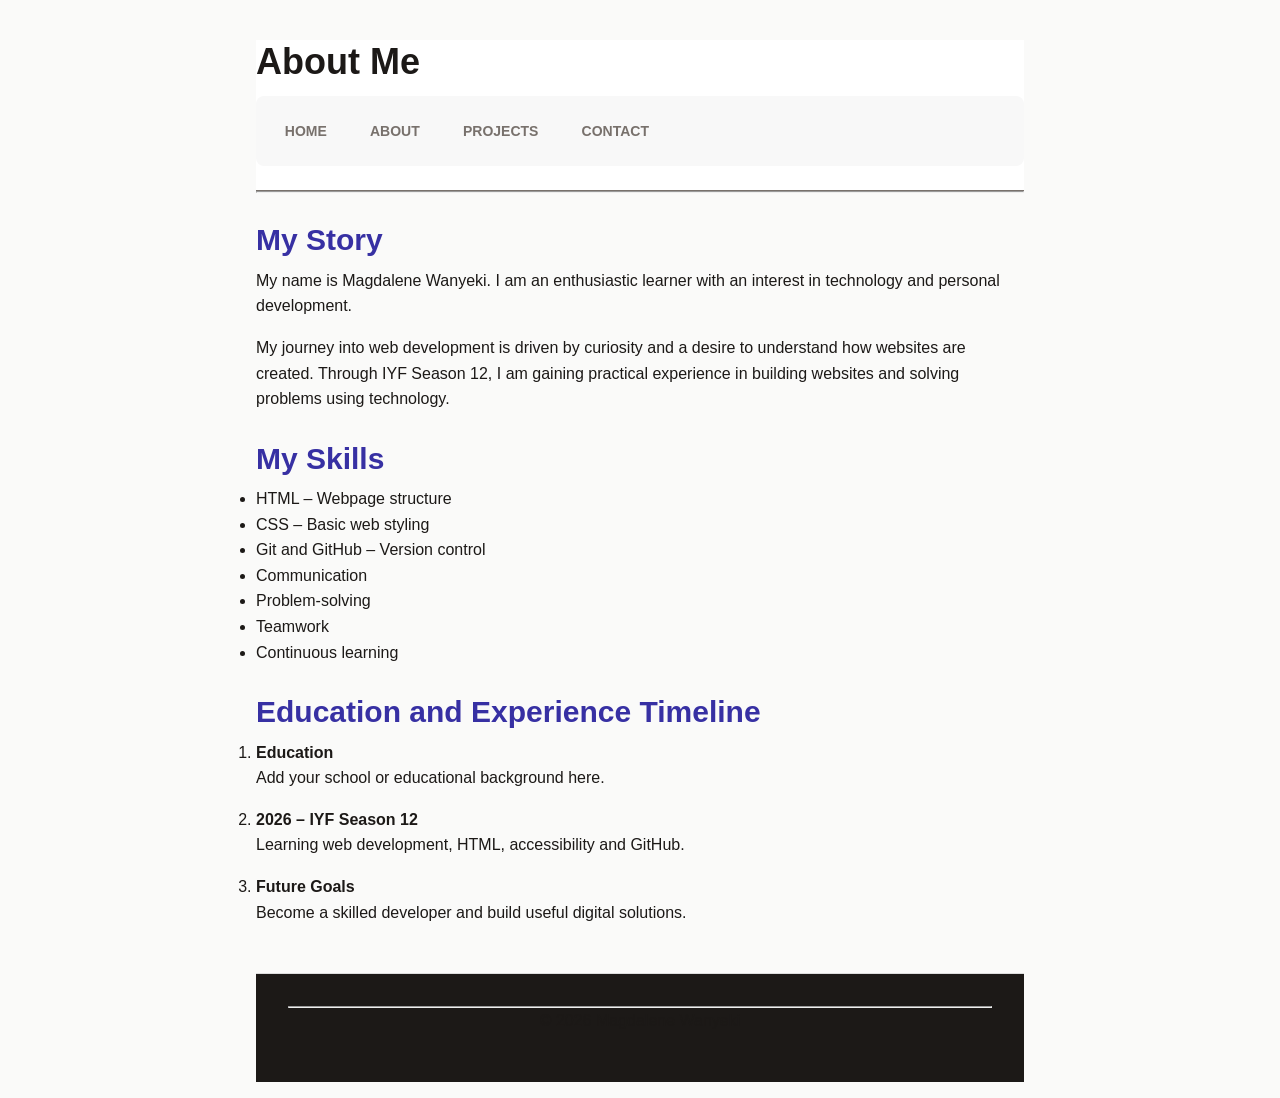
<file: about.html>
<!DOCTYPE html>
<html lang="en">
<head>
    <meta charset="UTF-8">
    <meta name="viewport" content="width=device-width, initial-scale=1.0">
    <title>About Me | Magdalene Wanyeki</title>
    <link rel="stylesheet" href="styles.css">
</head>

<body>
    <header>
        <h1>About Me</h1>

        <nav>
            <a href="index.html">Home</a> 
            <a href="about.html" aria-current="page">About</a> 
            <a href="projects.html">Projects</a> 
            <a href="contact.html">Contact</a>
        </nav>
    </header>

    <hr>

    <main>

        <section>
            <h2>My Story</h2>

            <p>
                My name is Magdalene Wanyeki. I am an enthusiastic
                learner with an interest in technology and
                personal development.
            </p>

            <p>
                My journey into web development is driven by
                curiosity and a desire to understand how websites
                are created. Through IYF Season 12, I am gaining
                practical experience in building websites and
                solving problems using technology.
            </p>
        </section>

        <section>
            <h2>My Skills</h2>

            <ul>
                <li>HTML – Webpage structure</li>
                <li>CSS – Basic web styling</li>
                <li>Git and GitHub – Version control</li>
                <li>Communication</li>
                <li>Problem-solving</li>
                <li>Teamwork</li>
                <li>Continuous learning</li>
            </ul>
        </section>

        <section>
            <h2>Education and Experience Timeline</h2>

            <ol>
                <li>
                    <strong>Education</strong>
                    <p>Add your school or educational background here.</p>
                </li>

                <li>
                    <strong>2026 – IYF Season 12</strong>
                    <p>
                        Learning web development, HTML,
                        accessibility and GitHub.
                    </p>
                </li>

                <li>
                    <strong>Future Goals</strong>
                    <p>
                        Become a skilled developer and build
                        useful digital solutions.
                    </p>
                </li>
            </ol>
        </section>

    </main>

    <footer>
        <hr>
        <p>&copy; 2026 Magdalene Wanyeki</p>
    </footer>

</body>
</html>
</file>
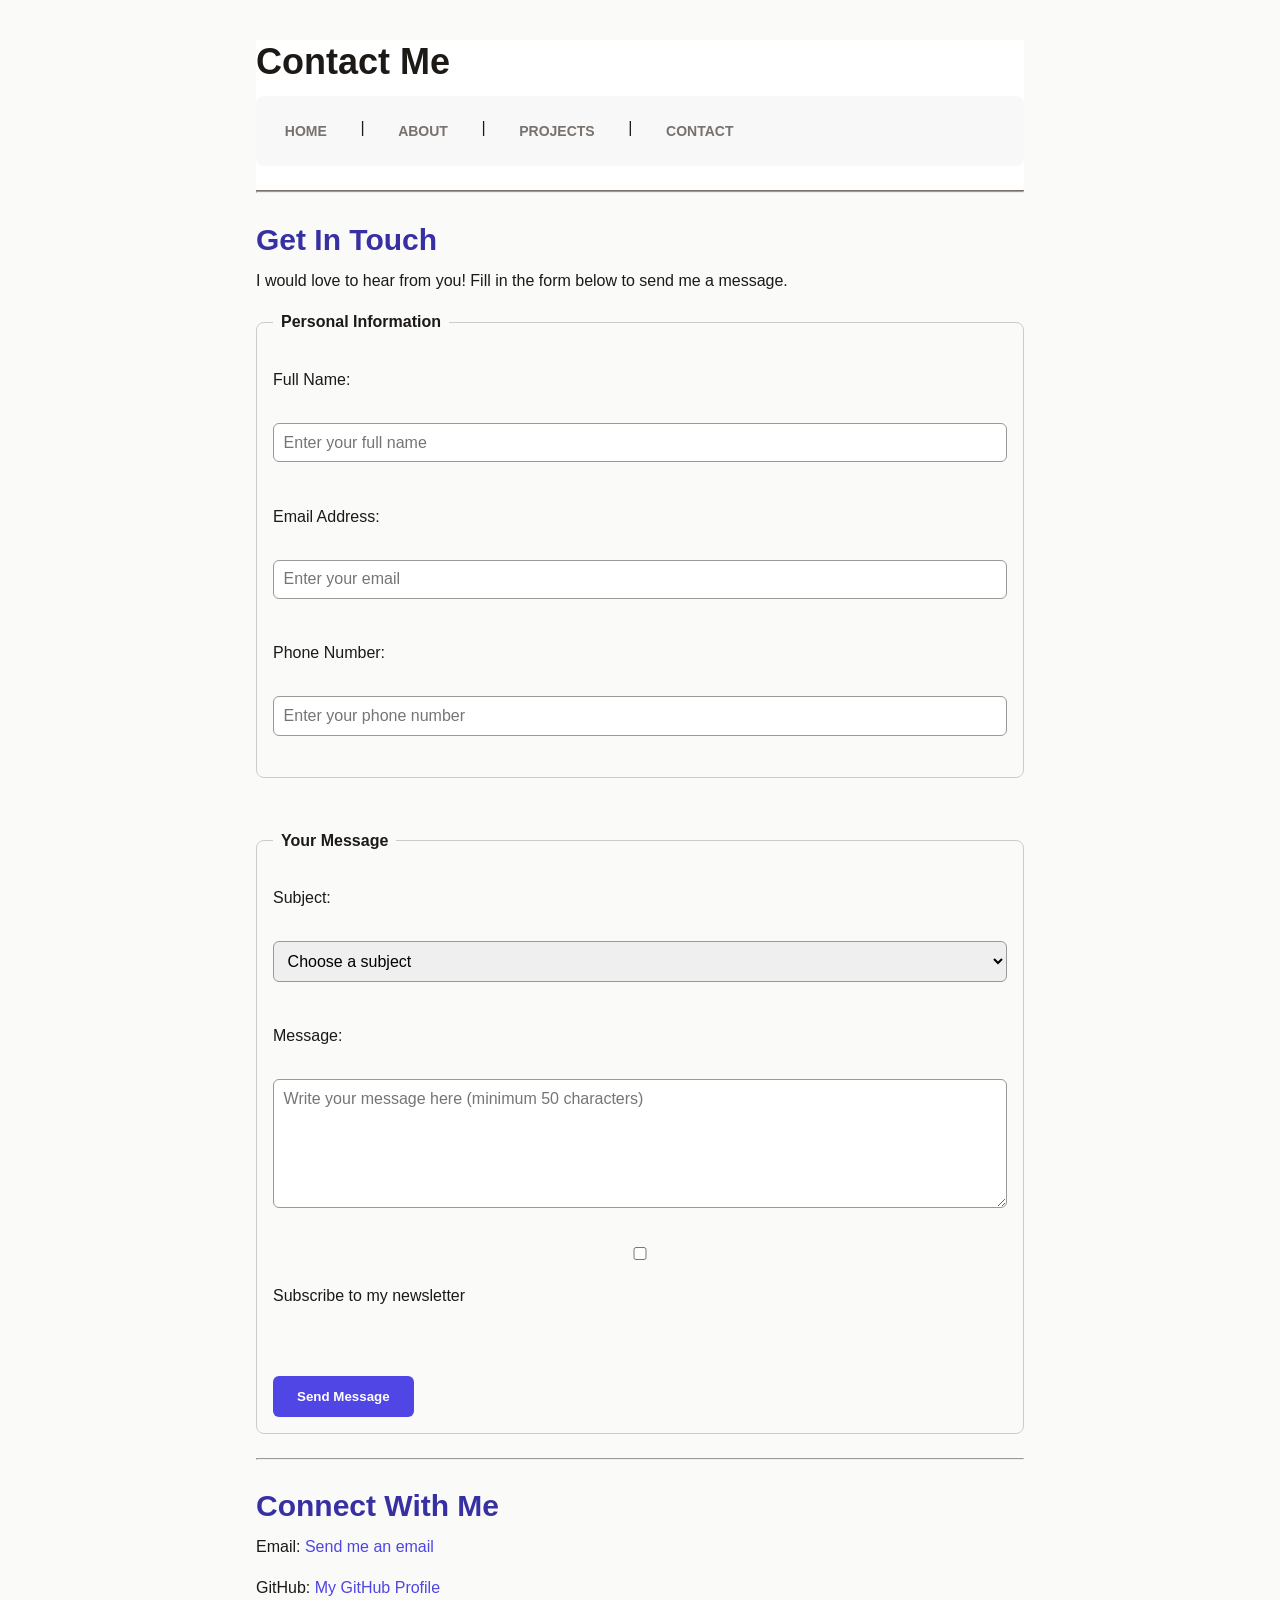
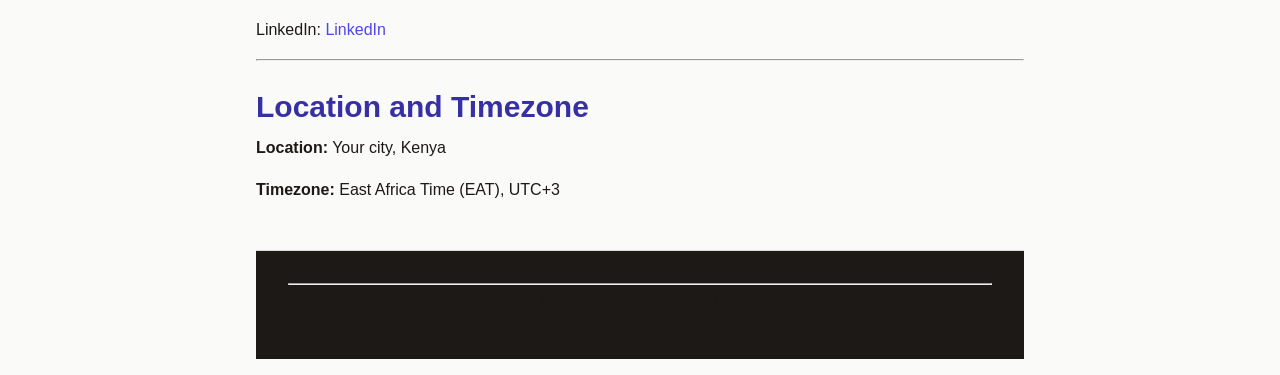
<file: contact.html>
<!DOCTYPE html>
<html lang="en">
<head>
    <meta charset="UTF-8">
    <meta name="viewport" content="width=device-width, initial-scale=1.0">
    <title>Contact Me | Magdalene Wanyeki</title>
    <link rel="stylesheet" href="styles.css">
</head>

<body>

    <header>
        <h1>Contact Me</h1>

        <nav>
            <a href="index.html">Home</a> |
            <a href="about.html">About</a> |
            <a href="projects.html">Projects</a> |
            <a href="contact.html" aria-current="page">Contact</a>
        </nav>
    </header>

    <hr>

    <main>

        <section>
            <h2>Get In Touch</h2>

            <p>
                I would love to hear from you!
                Fill in the form below to send me a message.
            </p>

            <form action="mailto:your-email@example.com"
                  method="post" enctype="text/plain">

                <fieldset>
                    <legend>Personal Information</legend>

                    <label for="fullname">Full Name:</label><br>
                    <input type="text" id="fullname" name="fullname"
                           placeholder="Enter your full name"
                           required><br><br>

                    <label for="email">Email Address:</label><br>
                    <input type="email" id="email" name="email"
                           placeholder="Enter your email"
                           required><br><br>

                    <label for="phone">Phone Number:</label><br>
                    <input type="tel" id="phone" name="phone"
                           placeholder="Enter your phone number"><br><br>
                </fieldset>

                <br>

                <fieldset>
                    <legend>Your Message</legend>

                    <label for="subject">Subject:</label><br>

                    <select id="subject" name="subject" required>
                        <option value="">Choose a subject</option>
                        <option value="General Inquiry">General Inquiry</option>
                        <option value="Collaboration">Collaboration</option>
                        <option value="Feedback">Feedback</option>
                    </select><br><br>

                    <label for="message">Message:</label><br>

                    <textarea id="message" name="message"
                              rows="6" cols="35"
                              minlength="50"
                              placeholder="Write your message here (minimum 50 characters)"
                              required></textarea><br><br>

                    <input type="checkbox" id="newsletter"
                           name="newsletter" value="Yes">

                    <label for="newsletter">
                        Subscribe to my newsletter
                    </label><br><br>

                    <button type="submit">Send Message</button>

                </fieldset>

            </form>
        </section>

        <hr>

        <section>
            <h2>Connect With Me</h2>

            <p>
                Email:
                <a href="mailto:magdalenewanyeki78@gmail.com">
                    Send me an email
                </a>
            </p>

            <p>
                GitHub:
                <a href="https://github.com/MagdaleneWanyeki"
                   target="_blank" rel="noopener noreferrer">
                    My GitHub Profile
                </a>
            </p>

            <p>
                LinkedIn:
                <a href="https://www.linkedin.com/"
                   target="_blank" rel="noopener noreferrer">
                    LinkedIn
                </a>
            </p>
        </section>

        <hr>

        <section>
            <h2>Location and Timezone</h2>

            <p><strong>Location:</strong> Your city, Kenya</p>
            <p><strong>Timezone:</strong> East Africa Time (EAT), UTC+3</p>
        </section>

    </main>

    <footer>
        <hr>
        <p>&copy; 2026 Magdalene Wanyeki</p>
    </footer>

</body>
</html>
</file>
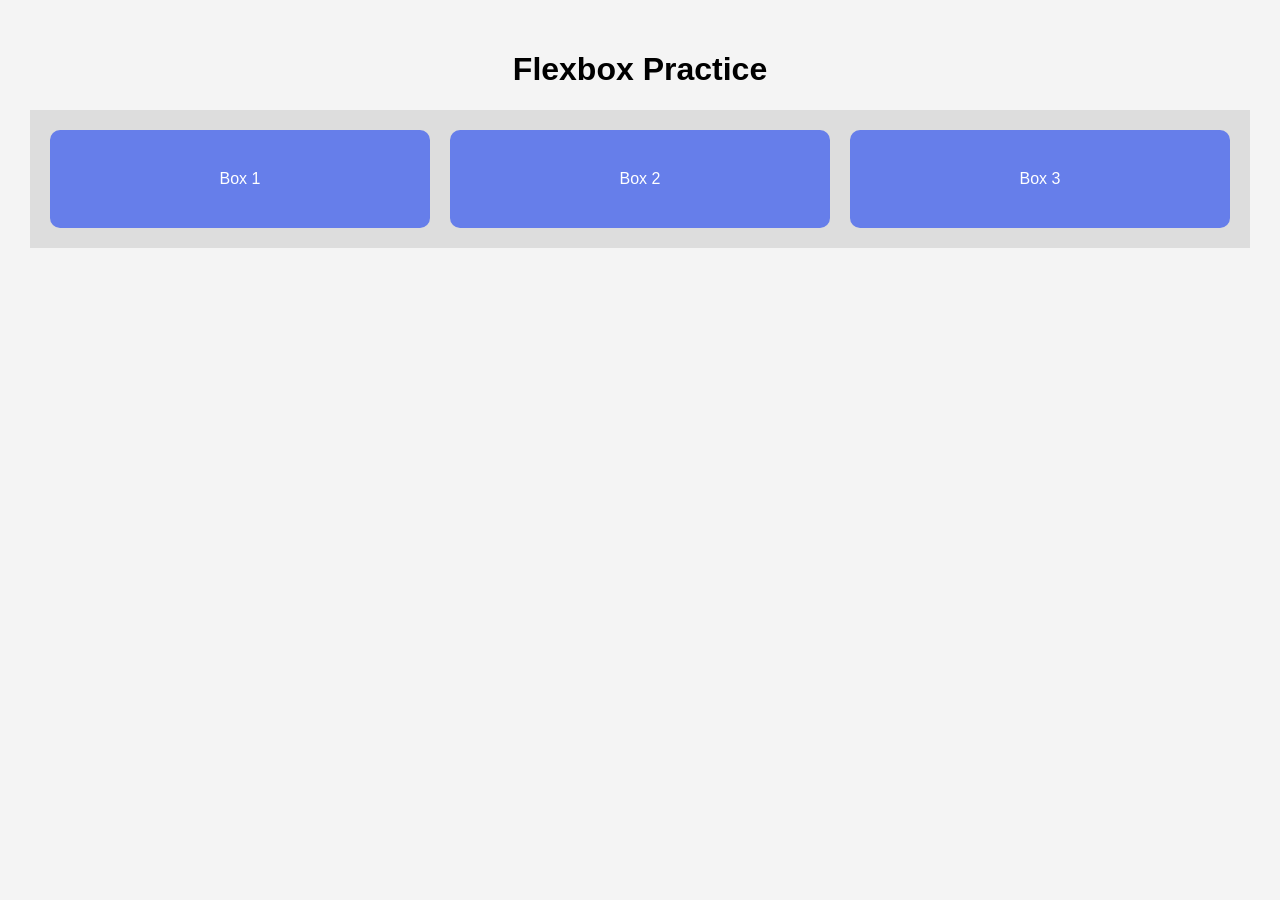
<file: flexbox-practice.html>
<!DOCTYPE html>
<html lang="en">
<head>
    <meta charset="UTF-8">
    <meta name="viewport" content="width=device-width, initial-scale=1.0">
    <title>Flexbox Practice</title>

    <style>
        * {
            box-sizing: border-box;
        }

        body {
            font-family: Arial, sans-serif;
            background-color: #f4f4f4;
            margin: 0;
            padding: 30px;
        }

        h1 {
            text-align: center;
        }

        .flex-container {
            display: flex;
            justify-content: space-between;
            align-items: center;
            flex-wrap: wrap;
            gap: 20px;
            background-color: #ddd;
            padding: 20px;
        }

        .box {
            background-color: #667eea;
            color: white;
            padding: 40px;
            text-align: center;
            flex: 1;
            min-width: 150px;
            border-radius: 10px;
        }

        @media (max-width: 600px) {
            .flex-container {
                flex-direction: column;
            }

            .box {
                width: 100%;
            }
        }
    </style>
</head>

<body>

    <h1>Flexbox Practice</h1>

    <div class="flex-container">
        <div class="box">Box 1</div>
        <div class="box">Box 2</div>
        <div class="box">Box 3</div>
    </div>

</body>
</html>
</file>
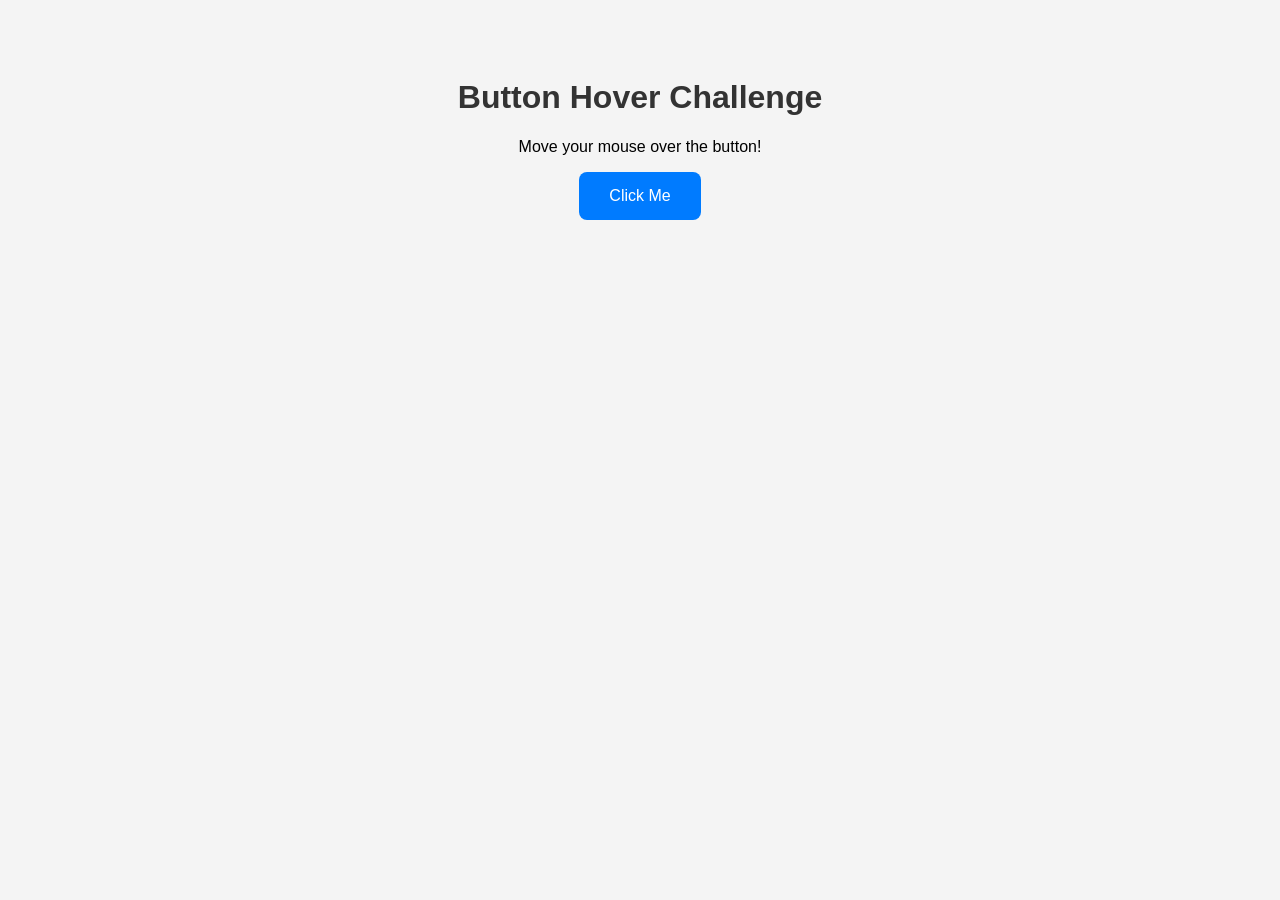
<file: daily-challenges/button-hover.html>
<!DOCTYPE html>
<html lang="en">
<head>
    <meta charset="UTF-8">
    <meta name="viewport" content="width=device-width, initial-scale=1.0">
    <title>Button Hover Challenge</title>

    <style>
        body {
            font-family: Arial, sans-serif;
            background-color: #f4f4f4;
            text-align: center;
            padding: 50px;
        }

        h1 {
            color: #333;
        }

        .btn {
            background-color: #007bff;
            color: white;
            padding: 15px 30px;
            border: none;
            border-radius: 8px;
            font-size: 16px;
            cursor: pointer;
            transition: all 0.3s ease;
        }

        .btn:hover {
            background-color: #0056b3;
            transform: scale(1.1);
            box-shadow: 0 5px 15px rgba(0, 0, 0, 0.2);
        }
    </style>
</head>

<body>

    <h1>Button Hover Challenge</h1>

    <p>Move your mouse over the button!</p>

    <button class="btn">Click Me</button>

</body>
</html>
</file>
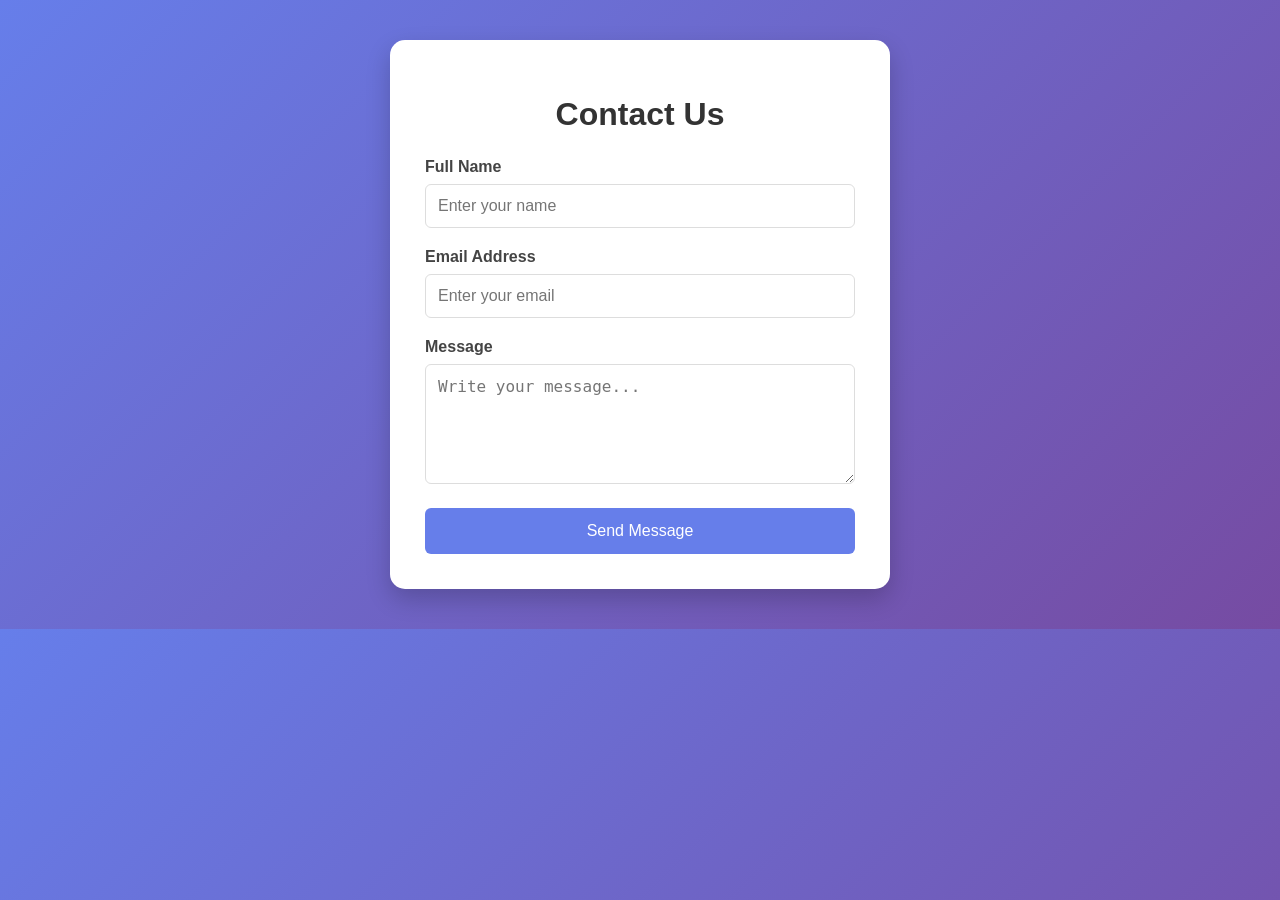
<file: daily-challenges/contact-form.html>
<!DOCTYPE html>
<html lang="en">
<head>
    <meta charset="UTF-8">
    <meta name="viewport" content="width=device-width, initial-scale=1.0">
    <title>Beautiful Contact Form</title>

    <style>
        * {
            box-sizing: border-box;
        }

        body {
            font-family: Arial, sans-serif;
            background: linear-gradient(135deg, #667eea, #764ba2);
            margin: 0;
            padding: 40px 20px;
        }

        .form-container {
            max-width: 500px;
            margin: auto;
            background: white;
            padding: 35px;
            border-radius: 15px;
            box-shadow: 0 10px 25px rgba(0, 0, 0, 0.2);
        }

        h1 {
            text-align: center;
            color: #333;
            margin-bottom: 25px;
        }

        label {
            display: block;
            margin-bottom: 8px;
            font-weight: bold;
            color: #444;
        }

        input,
        textarea {
            width: 100%;
            padding: 12px;
            margin-bottom: 20px;
            border: 1px solid #ddd;
            border-radius: 6px;
            font-size: 16px;
        }

        input:focus,
        textarea:focus {
            outline: none;
            border-color: #667eea;
            box-shadow: 0 0 5px rgba(102, 126, 234, 0.4);
        }

        textarea {
            resize: vertical;
            min-height: 120px;
        }

        button {
            width: 100%;
            padding: 14px;
            background: #667eea;
            color: white;
            border: none;
            border-radius: 6px;
            font-size: 16px;
            cursor: pointer;
            transition: 0.3s;
        }

        button:hover {
            background: #764ba2;
            transform: translateY(-2px);
        }

        @media (max-width: 500px) {
            .form-container {
                padding: 20px;
            }
        }
    </style>
</head>

<body>

    <div class="form-container">
        <h1>Contact Us</h1>

        <form>
            <label for="name">Full Name</label>
            <input type="text" id="name" placeholder="Enter your name" required>

            <label for="email">Email Address</label>
            <input type="email" id="email" placeholder="Enter your email" required>

            <label for="message">Message</label>
            <textarea id="message" placeholder="Write your message..." required></textarea>

            <button type="submit">Send Message</button>
        </form>
    </div>

</body>
</html>
</file>
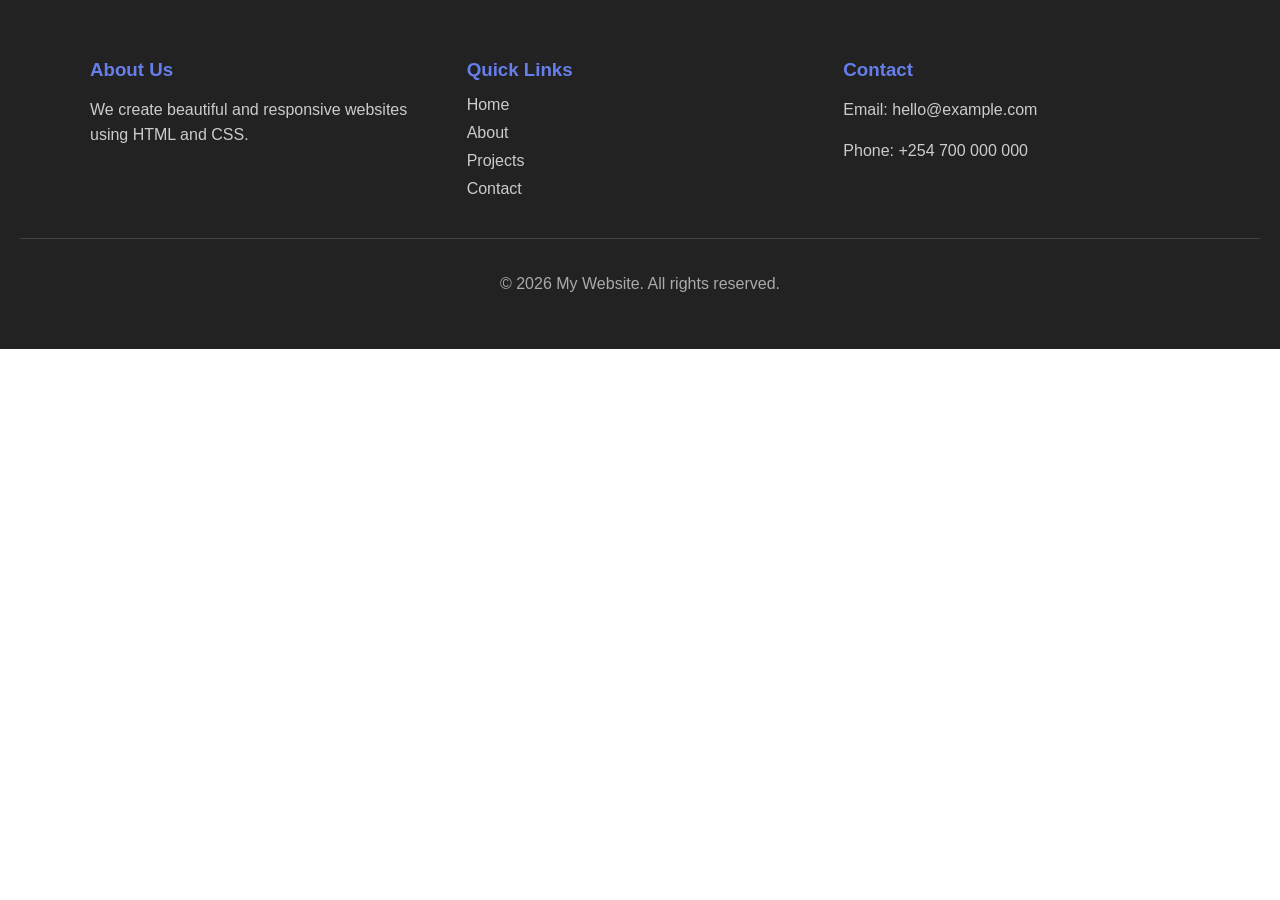
<file: daily-challenges/footer.html>
<!DOCTYPE html>
<html lang="en">
<head>
    <meta charset="UTF-8">
    <meta name="viewport" content="width=device-width, initial-scale=1.0">
    <title>Multi-Column Footer</title>

    <style>
        * {
            box-sizing: border-box;
        }

        body {
            margin: 0;
            font-family: Arial, sans-serif;
        }

        footer {
            background-color: #222;
            color: white;
            padding: 40px 20px;
        }

        .footer-container {
            max-width: 1100px;
            margin: auto;
            display: grid;
            grid-template-columns: repeat(3, 1fr);
            gap: 30px;
        }

        .footer-column h3 {
            color: #667eea;
            margin-bottom: 15px;
        }

        .footer-column p {
            color: #ccc;
            line-height: 1.6;
        }

        .footer-column a {
            display: block;
            color: #ccc;
            text-decoration: none;
            margin-bottom: 10px;
        }

        .footer-column a:hover {
            color: white;
        }

        .copyright {
            text-align: center;
            margin-top: 30px;
            padding-top: 20px;
            border-top: 1px solid #444;
            color: #aaa;
        }

        @media (max-width: 768px) {
            .footer-container {
                grid-template-columns: 1fr;
            }
        }
    </style>
</head>

<body>

    <footer>
        <div class="footer-container">

            <div class="footer-column">
                <h3>About Us</h3>
                <p>We create beautiful and responsive websites using HTML and CSS.</p>
            </div>

            <div class="footer-column">
                <h3>Quick Links</h3>
                <a href="#">Home</a>
                <a href="#">About</a>
                <a href="#">Projects</a>
                <a href="#">Contact</a>
            </div>

            <div class="footer-column">
                <h3>Contact</h3>
                <p>Email: hello@example.com</p>
                <p>Phone: +254 700 000 000</p>
            </div>

        </div>

        <div class="copyright">
            <p>&copy; 2026 My Website. All rights reserved.</p>
        </div>
    </footer>

</body>
</html>
</file>
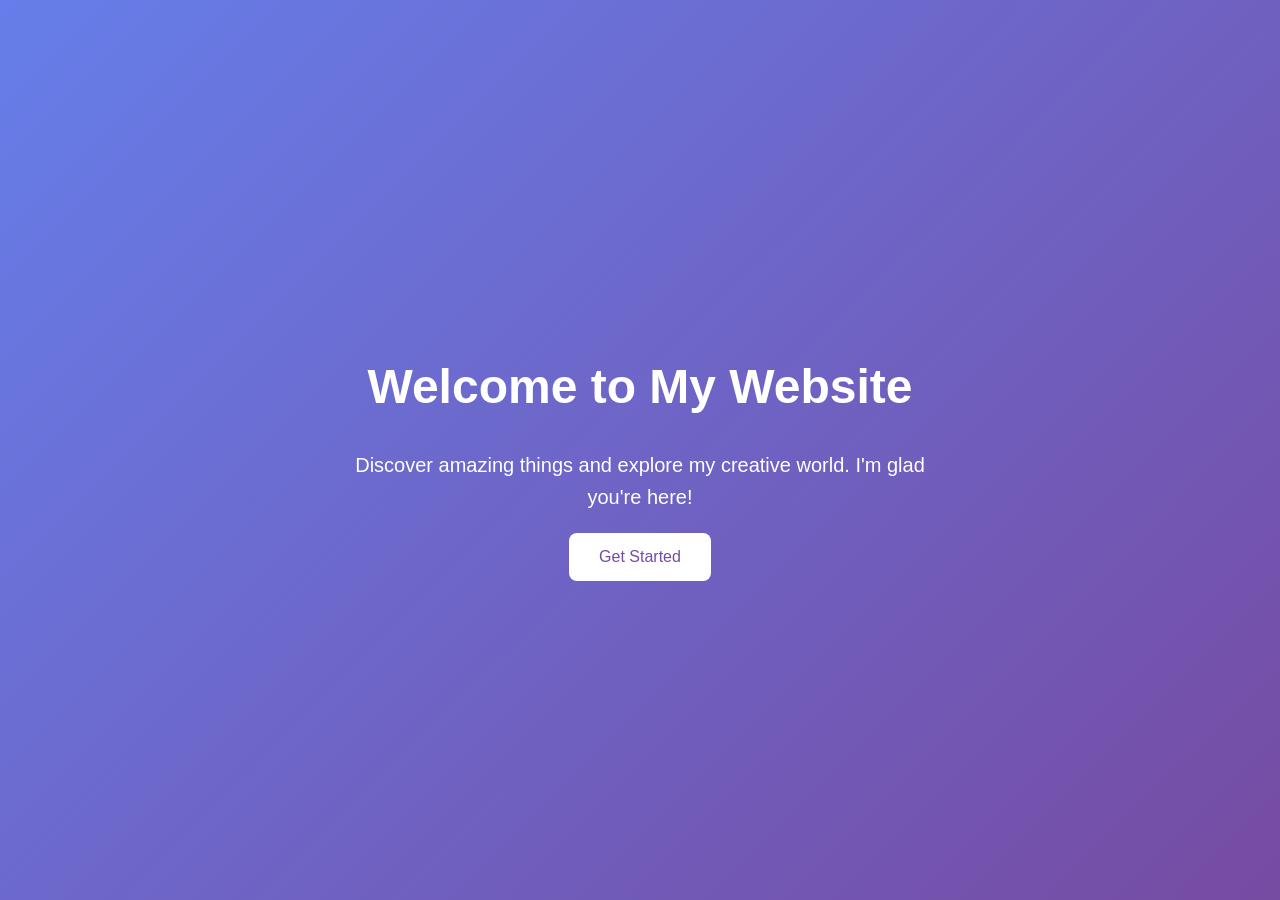
<file: daily-challenges/hero-section.html>
<!DOCTYPE html>
<html lang="en">
<head>
    <meta charset="UTF-8">
    <meta name="viewport" content="width=device-width, initial-scale=1.0">

    <title>Hero Section</title>

    <style>
        * {
            box-sizing: border-box;
        }

        body {
            margin: 0;
            font-family: Arial, sans-serif;
        }

        .hero {
            min-height: 100vh;
            display: flex;
            flex-direction: column;
            justify-content: center;
            align-items: center;
            text-align: center;
            padding: 40px 20px;
            background: linear-gradient(135deg, #667eea, #764ba2);
            color: white;
        }

        .hero h1 {
            font-size: 48px;
            margin-bottom: 15px;
        }

        .hero p {
            font-size: 20px;
            max-width: 600px;
            line-height: 1.6;
        }

        .hero button {
            background-color: white;
            color: #764ba2;
            padding: 15px 30px;
            border: none;
            border-radius: 8px;
            font-size: 16px;
            cursor: pointer;
            transition: 0.3s;
        }

        .hero button:hover {
            background-color: #eee;
            transform: translateY(-3px);
        }

        @media (max-width: 600px) {
            .hero h1 {
                font-size: 32px;
            }

            .hero p {
                font-size: 16px;
            }
        }
    </style>
</head>

<body>

    <section class="hero">
        <h1>Welcome to My Website</h1>

        <p>
            Discover amazing things and explore my creative world.
            I'm glad you're here!
        </p>

        <button>Get Started</button>
    </section>

</body>
</html>
</file>
<file: styles.css>
/* Task 3.1 - Magdalene Wanyeki- IYF S12 Week 02 */

/* 1. Reset - REQUIRED */
* {
    margin: 0;
    padding: 0;
    box-sizing: border-box;
}

/* 2. Google Font - REQUIRED */
@import url('https://fonts.googleapis.com/css2?family=Inter:wght@400;500;700&display=swap');

/* 3. Base Typography - REQUIRED */
body {
    font-family: 'Inter', system-ui, sans-serif; /* Google Font */
    font-size: 16px; /* REQUIRED */
    line-height: 1.6; /* REQUIRED */
    color: #1a1a1a; /* REQUIRED - font colors */
    background: #fff;
    max-width: 800px; /* your original */
    margin: auto;
    padding: 1rem;
}

/* 4. Heading Styles - REQUIRED Different sizes, margins, weights */
h1 {
    font-size: 2.2rem;
    font-weight: 700;
    margin: 1.5rem 0 0.8rem 0;
    color: #111;
}
h2 {
    font-size: 1.6rem;
    font-weight: 600;
    margin: 1.8rem 0 0.6rem 0;
    color: #222;
}
h3 {
    font-size: 1.3rem;
    font-weight: 600;
    margin: 1.2rem 0 0.5rem 0;
}
h4, h5, h6 {
    font-size: 1.1rem;
    font-weight: 500;
    margin: 1rem 0 0.4rem 0;
}

p {
    margin-bottom: 1rem;
}

/* ORIGINAL NAV - kept same */
nav {
    display: flex;
    gap: 1rem;
    background: #f4f4f4;
    padding: 0.8rem;
    border-radius: 8px;
    flex-wrap: wrap;
    margin-bottom: 1.5rem;
}
nav a {
    text-decoration: none;
    color: #333;
    padding: 0.3rem 0.6rem;
    border-radius: 4px;
}
nav a.active,
nav a:hover {
    background: #111;
    color: #fff;
}

/* YOUR ORIGINAL HERO - kept same */
.hero {
    background: #111;
    color: #fff;
    padding: 2rem;
    border-radius: 12px;
    margin: 1rem 0;
}
.hero h1 {
    margin: 0;
    color: #fff;
}
.hero p {
    color: #fff;
}

/* YOUR ORIGINAL PROJECTS - kept same */
.project {
    border: 1px solid #ddd;
    padding: 1rem;
    border-radius: 8px;
    margin: 1rem 0;
}
.project img {
    width: 100%;
    border-radius: 6px;
}

/* YOUR ORIGINAL FORM - kept same */
fieldset {
    margin-bottom: 1.5rem;
    border: 1px solid #ccc;
    border-radius: 8px;
    padding: 1rem;
}
legend {
    font-weight: bold;
    padding: 0 0.5rem;
}
label {
    display: block;
    margin-top: 1rem;
    font-weight: 500;
}
input, select, textarea {
    width: 100%;
    padding: 0.6rem;
    margin-top: 0.3rem;
    border-radius: 6px;
    border: 1px solid #999;
    font-family: inherit;
    font-size: 16px;
}
button {
    padding: 0.8rem 1.5rem;
    background: #111;
    color: white;
    border: none;
    border-radius: 6px;
    cursor: pointer;
    margin-top: 1rem;
}
button:hover {
    background: #333;
}

footer {
    margin-top: 2rem;
    padding: 1rem 0;
    border-top: 1px solid #ddd;
    text-align: center;
    font-size: 0.9rem;
    color: #666;
}

/* ========== Task 3.2: Box Model Mastery ========== */

/* Common */
.exercise {
    margin: 2.5rem 0;
    padding: 1.5rem;
    border: 1px dashed #ccc;
    border-radius: 8px;
}
.box {
    width: 200px;
    height: 80px;
    display: flex;
    align-items: center;
    justify-content: center;
    color: #fff;
    font-weight: 600;
    margin-bottom: 1rem;
}

/* Exercise 1: Box Model Visualization */
.content-box { background: #e74c3c; } /* Content - background color */
.padding-box { background: #2ecc71; padding: 20px; background-clip: content-box; border: 20px solid rgba(46,204,113,0.3); } /* Padding - larger click area */
.border-box-demo { background: #3498db; border: 8px solid #222; padding: 10px; } /* Border - visible border */
.margin-box { background: #f39c12; margin: 30px; } /* Margin - space between boxes */

/* Exercise 2: Debug - Fixed to 300px total */
.broken-box {
    width: 300px;
    padding: 20px;
    border: none;
    background: #ffdddd;
    box-sizing: border-box; /* FIX: makes total exactly 300px */
}

/* Exercise 3: Card Component - Exact Spec */
.card {
    width: 300px; /* total */
    padding: 20px; /* padding */
    border: 1px solid gray; /* border */
    border-radius: 8px;
    box-sizing: border-box;
    background: #fff;
}
.card img {
    width: 100%;
    display: block;
    border-radius: 6px;
}
.card h3 {
    margin-bottom: 15px; /* title with 15px margin-bottom */
}
.card p {
    margin-bottom: 1rem;
}
.card button {
    width: 100%;
    padding: 0.7rem;
    background: #111;
    color: #fff;
    border: none;
    border-radius: 6px;
}

/* ===== Task 3.1 Reset + Fonts ===== */
@import url('https://fonts.googleapis.com/css2?family=Montserrat:wght@600;700&family=Open+Sans:wght@400;500&display=swap');

* {
    margin: 0;
    padding: 0;
    box-sizing: border-box;
}

/* ===== Task 3.3 Typography System ===== */
:root {
    /* Type Scale */
    --font-xs: 0.75rem;    /* 12px */
    --font-sm: 0.875rem;   /* 14px */
    --font-base: 1rem;     /* 16px */
    --font-lg: 1.125rem;   /* 18px */
    --font-xl: 1.25rem;    /* 20px */
    --font-2xl: 1.5rem;    /* 24px */
    --font-3xl: 1.875rem;  /* 30px */
    --font-4xl: 2.25rem;   /* 36px */

    /* Font Pairing - Heading: Montserrat, Body: Open Sans */
    --font-heading: 'Montserrat', sans-serif;
    --font-body: 'Open Sans', sans-serif;
}

body {
    font-family: var(--font-body);
    font-size: var(--font-base);
    line-height: 1.6;
    color: #333;
}

h1, h2, h3 {
    font-family: var(--font-heading);
    line-height: 1.2;
    font-weight: 700;
}

h1 { font-size: var(--font-4xl); } /* 36px */
h2 { font-size: var(--font-3xl); } /* 30px */
h3 { font-size: var(--font-2xl); } /* 24px */

small, .small-text {
    font-size: var(--font-sm); /* 14px */
}

p {
    font-size: var(--font-base);
    margin-bottom: 1rem;
}

/* ===== Your old portfolio layout (keep) ===== */
header nav {
    display: flex;
    gap: 1rem;
    padding: 1rem;
    background: #f8f8f8;
}
header nav a {
    text-decoration: none;
    color: #333;
    font-family: var(--font-heading);
    font-size: var(--font-sm);
    font-weight: 600;
    text-transform: uppercase;
}
header nav a.active {
    color: #111;
    border-bottom: 2px solid #111;
}

/* ===== Task 3.2 Box Model (keep) ===== */
.exercise { margin: 2.5rem 0; padding: 1.5rem; border: 1px dashed #ccc; border-radius: 8px; }
.box { width: 200px; height: 80px; display: flex; align-items: center; justify-content: center; color: #fff; font-weight: 600; margin-bottom: 1rem; }
.content-box { background: #e74c3c; }
.padding-box { background: #2ecc71; padding: 20px; background-clip: content-box; border: 20px solid rgba(46,204,113,0.3); }
.border-box-demo { background: #3498db; border: 8px solid #222; padding: 10px; }
.margin-box { background: #f39c12; margin: 30px; }
.broken-box { width: 300px; padding: 20px; border: none; background: #ffdddd; box-sizing: border-box; }
.card { width: 300px; padding: 20px; border: 1px solid gray; border-radius: 8px; box-sizing: border-box; background: #fff; }
.card img { width: 100%; display: block; border-radius: 6px; }
.card h3 { margin-bottom: 15px; }
.card p { margin-bottom: 1rem; }
.card button { width: 100%; padding: 0.7rem; background: #111; color: #fff; border: none; border-radius: 6px; }

/* ===== Task 3.1 Reset + Fonts ===== */
@import url('https://fonts.googleapis.com/css2?family=Montserrat:wght@600;700&family=Open+Sans:wght@400;500&display=swap');

* {
    margin: 0;
    padding: 0;
    box-sizing: border-box;
}

/* ===== Task 3.3 + 3.4: Typography + Color System ===== */
:root {
    /* Type Scale */
    --font-xs: 0.75rem;
    --font-sm: 0.875rem;
    --font-base: 1rem;
    --font-lg: 1.125rem;
    --font-xl: 1.25rem;
    --font-2xl: 1.5rem;
    --font-3xl: 1.875rem;
    --font-4xl: 2.25rem;
    --font-heading: 'Montserrat', sans-serif;
    --font-body: 'Open Sans', sans-serif;

    /* Task 3.4 Color System - Generated with Coolors */
    --color-primary: #4F46E5; /* Primary - Indigo - main brand */
    --color-secondary: #06B6D4; /* Secondary - Cyan - accent */
    --color-background: #FAFAF9; /* Background - warm light */
    --color-text: #1C1917; /* Text - dark stone */
    --color-muted: #78716C; /* Muted/gray */
    
    /* Variations */
    --color-primary-light: #818CF8;
    --color-primary-dark: #3730A3;
    --color-secondary-light: #22D3EE;
    --color-white: #FFFFFF;
}

/* ===== Apply Colors ===== */
body {
    font-family: var(--font-body);
    font-size: var(--font-base);
    line-height: 1.6;
    color: var(--color-text);
    background-color: var(--color-background);
}

h1, h2, h3 {
    font-family: var(--font-heading);
    color: var(--color-text);
    line-height: 1.2;
    font-weight: 700;
}
h1 { font-size: var(--font-4xl); }
h2 { font-size: var(--font-3xl); color: var(--color-primary-dark); }
h3 { font-size: var(--font-2xl); }

p { font-size: var(--font-base); margin-bottom: 1rem; color: var(--color-text); }
small, .small-text { font-size: var(--font-sm); color: var(--color-muted); }

/* Links with hover states */
a {
    color: var(--color-primary);
    text-decoration: none;
    transition: color 0.2s ease;
}
a:hover {
    color: var(--color-primary-dark);
    text-decoration: underline;
}

/* Buttons */
button, .btn {
    background-color: var(--color-primary);
    color: var(--color-white);
    border: none;
    padding: 0.75rem 1.5rem;
    border-radius: 6px;
    font-family: var(--font-heading);
    font-weight: 600;
    cursor: pointer;
    transition: all 0.2s ease;
}
button:hover, .btn:hover {
    background-color: var(--color-primary-dark);
}
.btn-secondary {
    background-color: var(--color-secondary);
}
.btn-secondary:hover {
    background-color: var(--color-secondary-light);
}

/* Header / Backgrounds */
header {
    background-color: var(--color-white);
    border-bottom: 1px solid var(--color-muted);
}
header nav {
    display: flex;
    gap: 1.5rem;
    padding: 1.2rem;
}
header nav a {
    font-family: var(--font-heading);
    font-size: var(--font-sm);
    font-weight: 600;
    text-transform: uppercase;
    color: var(--color-muted);
}
header nav a:hover, header nav a.active {
    color: var(--color-primary);
    border-bottom: 2px solid var(--color-primary);
}

/* ===== Task 3.2 Box Model (keep) ===== */
.exercise { margin: 2.5rem 0; padding: 1.5rem; border: 1px dashed var(--color-muted); border-radius: 8px; background: var(--color-white); }
.box { width: 200px; height: 80px; display: flex; align-items: center; justify-content: center; color: #fff; font-weight: 600; margin-bottom: 1rem; }
.content-box { background: var(--color-primary); }
.padding-box { background: var(--color-secondary); padding: 20px; background-clip: content-box; border: 20px solid rgba(6,182,212,0.3); }
.border-box-demo { background: var(--color-primary-light); border: 8px solid var(--color-primary-dark); padding: 10px; }
.margin-box { background: #f39c12; margin: 30px; }
.broken-box { width: 300px; padding: 20px; border: none; background: #ffdddd; box-sizing: border-box; }
.card { width: 300px; padding: 20px; border: 1px solid var(--color-muted); border-radius: 8px; box-sizing: border-box; background: var(--color-white); }
.card img { width: 100%; display: block; border-radius: 6px; }
.card h3 { margin-bottom: 15px; }
.card p { margin-bottom: 1rem; }
.card button { width: 100%; }

footer {
    background: var(--color-text);
    color: var(--color-background);
    padding: 2rem;
    text-align: center;
    margin-top: 3rem;
}

/* ========== Task 4.1 Flexbox Layout ========== */

/* Exercise 1: Navigation Bar */
.navbar {
    display: flex;
    justify-content: space-between; /* Logo left, Links right */
    align-items: center; /* Vertically centered */
    padding: 1rem 2rem;
    background: var(--color-white);
    border-bottom: 1px solid #eee;
}
.nav-logo {
    font-family: var(--font-heading);
    font-weight: 700;
    font-size: var(--font-xl);
    color: var(--color-primary);
}
.nav-links {
    display: flex;
    gap: 2rem; /* Spacing between links */
    list-style: none;
    align-items: center;
}
.nav-links a {
    font-family: var(--font-heading);
    font-size: var(--font-sm);
    font-weight: 600;
    text-transform: uppercase;
    color: var(--color-muted);
}

/* Exercise 2: Card Row */
.card-row {
    display: flex;
    justify-content: space-evenly; /* Evenly spaced */
    gap: 1.5rem;
    flex-wrap: wrap; /* Wrap on smaller screens */
    padding: 2rem 1rem;
}
.card-row .card {
    flex: 1 1 280px; /* Grow, shrink, base 280px */
    max-width: 350px;
    display: flex;
    flex-direction: column;
    /* Equal heights - flex stretch by default */
}
.card-row .card p {
    flex-grow: 1; /* Makes content fill to keep buttons aligned */
}

/* Exercise 3: Footer Layout */
.footer-flex {
    display: flex;
    justify-content: space-between;
    gap: 2rem;
    flex-wrap: wrap;
    padding: 3rem 2rem 1rem;
    background: var(--color-text);
    color: var(--color-background);
}
.footer-col {
    flex: 1 1 200px;
    display: flex;
    flex-direction: column;
    gap: 0.8rem;
}
.footer-col h4 {
    font-family: var(--font-heading);
    color: var(--color-white);
    margin-bottom: 0.5rem;
}
.footer-col a {
    color: var(--color-muted);
    font-size: var(--font-sm);
}
.footer-copyright {
    width: 100%;
    text-align: center; /* Centered */
    padding-top: 2rem;
    margin-top: 2rem;
    border-top: 1px solid #333;
    font-size: var(--font-sm);
    color: var(--color-muted);
}

/* Exercise 2: Card Row */
.card-row {
    display: flex;
    justify-content: space-evenly; /* evenly spaced */
    gap: 1.5rem;
    flex-wrap: wrap; /* wrap on small screens */
    padding: 2rem 1rem;
}
.card-row .card {
    flex: 1 1 280px; /* equal basis */
    max-width: 350px;
    background: white;
    border: 1px solid #e2e8f0;
    border-radius: 8px;
    padding: 1rem;
    display: flex;
    flex-direction: column;
}
.card-row .card p {
    flex-grow: 1; /* makes heights equal */
}
.card-row .card img {
    width: 100%;
    border-radius: 6px;
}

/* Exercise 3: Footer Layout */
.footer-flex {
    display: flex;
    justify-content: space-between;
    gap: 2rem;
    flex-wrap: wrap;
    padding: 2.5rem 2rem 1rem;
    background: #0f172a;
    color: #f8fafc;
    margin-top: 3rem;
}
.footer-col {
    flex: 1 1 200px;
    display: flex;
    flex-direction: column;
    gap: 0.6rem;
}
.footer-col h4 { color: white; }
.footer-col a { color: #94a3b8; font-size: 0.875rem; }
.footer-copyright {
    width: 100%;
    text-align: center;
    border-top: 1px solid #1e293b;
    padding-top: 1.5rem;
    margin-top: 1.5rem;
    color: #64748b;
    font-size: 0.875rem;
}

/* ========== Task 4.2: CSS Grid Layout ========== */

/* Exercise 1: Photo Gallery - 3 column */
.gallery {
    display: grid;
    grid-template-columns: repeat(3, 1fr); /* 3 equal columns */
    gap: 1rem; /* consistent gap */
    padding: 2rem;
}
.gallery img {
    width: 100%;
    height: 200px;
    object-fit: cover; /* images fill cells */
    border-radius: 8px;
    display: block;
}

/* Exercise 2: Magazine Layout */
.magazine {
    display: grid;
    grid-template-columns: 250px 1fr; /* Sidebar + Main */
    grid-template-rows: auto 1fr auto;
    gap: 1rem;
    padding: 2rem;
    min-height: 400px;
}
.mag-header {
    grid-column: 1 / -1; /* spans full width */
    background: #4F46E5;
    color: white;
    padding: 1.5rem;
    border-radius: 8px;
}
.mag-sidebar {
    grid-column: 1;
    background: #f1f5f9;
    padding: 1.5rem;
    border-radius: 8px;
}
.mag-main {
    grid-column: 2;
    background: white;
    border: 1px solid #e2e8f0;
    padding: 1.5rem;
    border-radius: 8px;
}
.mag-footer {
    grid-column: 1 / -1; /* spans full width */
    background: #1e293b;
    color: white;
    padding: 1.5rem;
    border-radius: 8px;
    text-align: center;
}

/* Exercise 3: Project Cards Grid - Responsive */
.projects-grid {
    display: grid;
    grid-template-columns: repeat(3, 1fr); /* 3 columns desktop */
    gap: 1.5rem;
    padding: 2rem;
}
/* Tablet: 2 columns */
@media (max-width: 900px) {
    .projects-grid {
        grid-template-columns: repeat(2, 1fr);
    }
    .gallery {
        grid-template-columns: repeat(2, 1fr);
    }
}
/* Mobile: 1 column */
@media (max-width: 600px) {
    .projects-grid, .gallery {
        grid-template-columns: 1fr;
    }
    .magazine {
        grid-template-columns: 1fr;
    }
    .mag-sidebar, .mag-main, .mag-header, .mag-footer {
        grid-column: 1 / -1;
    }
}

/* ========== Task 4.3: Mobile-First Responsive Design ========== */

/* Mobile first - base styles (320px) */
.navbar {
    display: flex;
    justify-content: space-between;
    align-items: center;
    flex-wrap: wrap;
    padding: 1rem;
    background: white;
    position: relative;
}
.nav-toggle { display: none; }
.nav-hamburger {
    font-size: 1.5rem;
    cursor: pointer;
    display: block; /* Show on mobile */
}
.nav-links {
    display: none; /* Hidden on mobile */
    flex-direction: column;
    width: 100%;
    gap: 0;
    list-style: none;
    background: white;
    padding-top: 1rem;
}
.nav-links li { padding: 0.8rem 0; border-top: 1px solid #f1f5f9; }
.nav-toggle:checked ~ .nav-links {
    display: flex; /* Show when hamburger clicked */
}

/* Home - Mobile: Single column */
.hero {
    display: flex;
    flex-direction: column; /* single column on mobile */
    background: linear-gradient(180deg, #000 0%, #1e293b 100%);
    border-radius: 12px;
    padding: 2rem 1.5rem;
    color: white;
}
.hero-profile img {
    width: 100%;
    max-width: 300px;
    height: auto;
}

/* Projects - Mobile: 1 column */
.projects-grid {
    display: grid;
    grid-template-columns: 1fr; /* 1 column mobile */
    gap: 1.5rem;
    padding: 1rem;
}

/* Contact - Mobile: Full-width form */
.contact-wrapper {
    display: flex;
    flex-direction: column;
    gap: 2rem;
    padding: 1rem;
}
.contact-form { width: 100%; }
.contact-form input, .contact-form textarea {
    width: 100%;
    padding: 0.8rem;
    margin-bottom: 1rem;
    border: 1px solid #e2e8f0;
    border-radius: 6px;
}
.contact-sidebar { width: 100%; background: #f8fafc; padding: 1.5rem; border-radius: 8px; }

/* Footer mobile */
.footer-flex {
    display: flex;
    flex-direction: column;
    gap: 2rem;
    padding: 2rem 1.5rem;
    background: #0f172a;
    color: white;
}

/* Tablet @ 768px */
@media (min-width: 768px) {
    .nav-hamburger { display: none; } /* Hide hamburger on tablet+ */
    .nav-links {
        display: flex !important;
        flex-direction: row;
        width: auto;
        gap: 1.5rem;
        padding-top: 0;
    }
    .nav-links li { border-top: none; padding: 0; }

    .projects-grid { grid-template-columns: repeat(2, 1fr); } /* 2 cols tablet */
    .contact-wrapper { flex-direction: row; }
    .footer-flex { flex-direction: row; flex-wrap: wrap; }
}

/* Desktop @ 1024px */
@media (min-width: 1024px) {
    .hero { flex-direction: row; align-items: center; justify-content: space-between; } /* Hero with side image */
    .projects-grid { grid-template-columns: repeat(3, 1fr); } /* 3 cols desktop */
    .contact-wrapper { max-width: 1100px; margin: 0 auto; }
    .contact-form { flex: 2; }
    .contact-sidebar { flex: 1; }
    .navbar { padding: 1rem 2.5rem; }
}

/* Large Desktop @ 1280px */
@media (min-width: 1280px) {
    main, .hero, .projects-grid, .contact-wrapper {
        max-width: 1280px;
        margin-left: auto;
        margin-right: auto;
    }
    .hero h1 { font-size: 3rem; }
}

/* ========== Task 4.4: Polish & Refinement ========== */

/* 1. Transitions - smooth on all interactive elements */
a, button, .button, .card, .nav-links a, img {
    transition: all 0.3s ease;
}

/* 2. Hover States */

/* Buttons */
button, .button {
    background: var(--color-primary, #4F46E5);
    color: white;
    border: none;
    padding: 0.8rem 1.5rem;
    border-radius: 6px;
    cursor: pointer;
    font-weight: 600;
}
button:hover, .button:hover {
    transform: translateY(-2px);
    box-shadow: 0 4px 12px rgba(79, 70, 229, 0.3);
    background: #4338CA;
}

/* Links */
a:hover {
    color: var(--color-primary, #4F46E5);
}
.nav-links a:hover {
    color: #4F46E5;
    border
</file>
